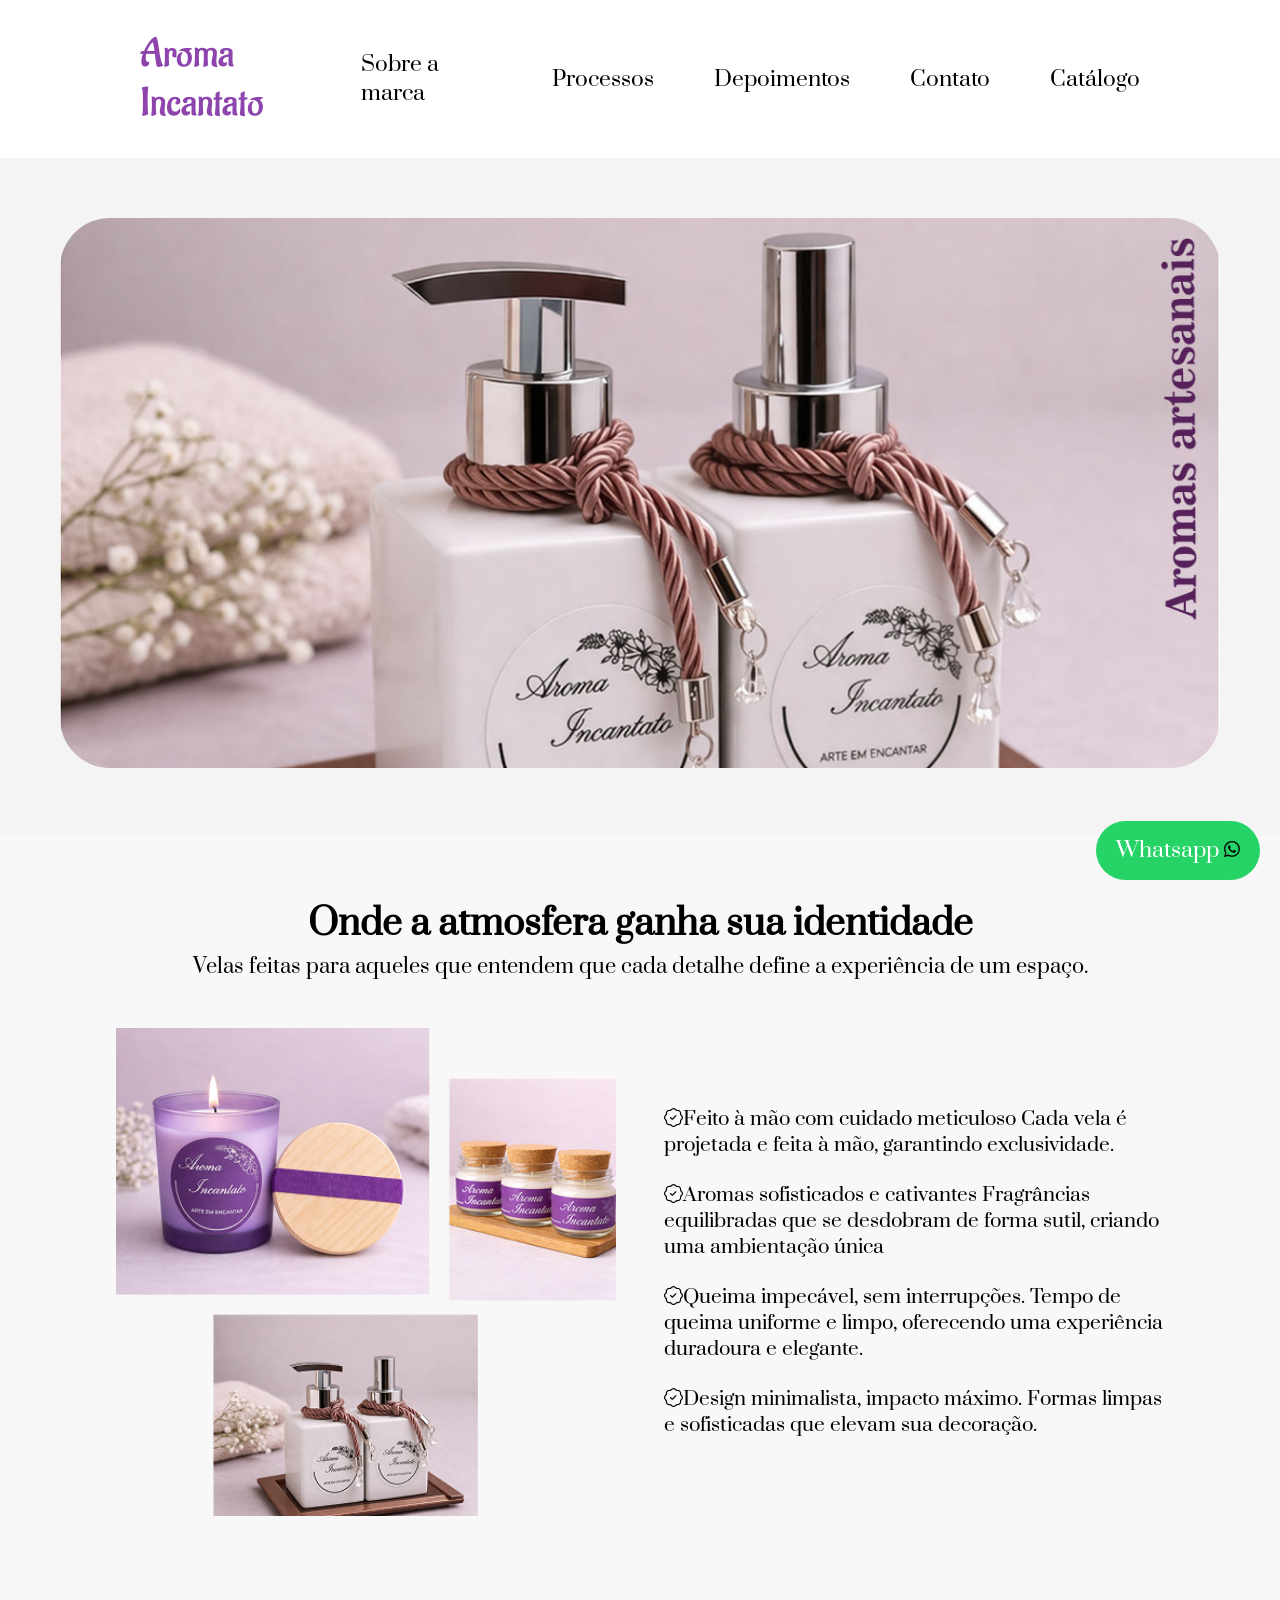
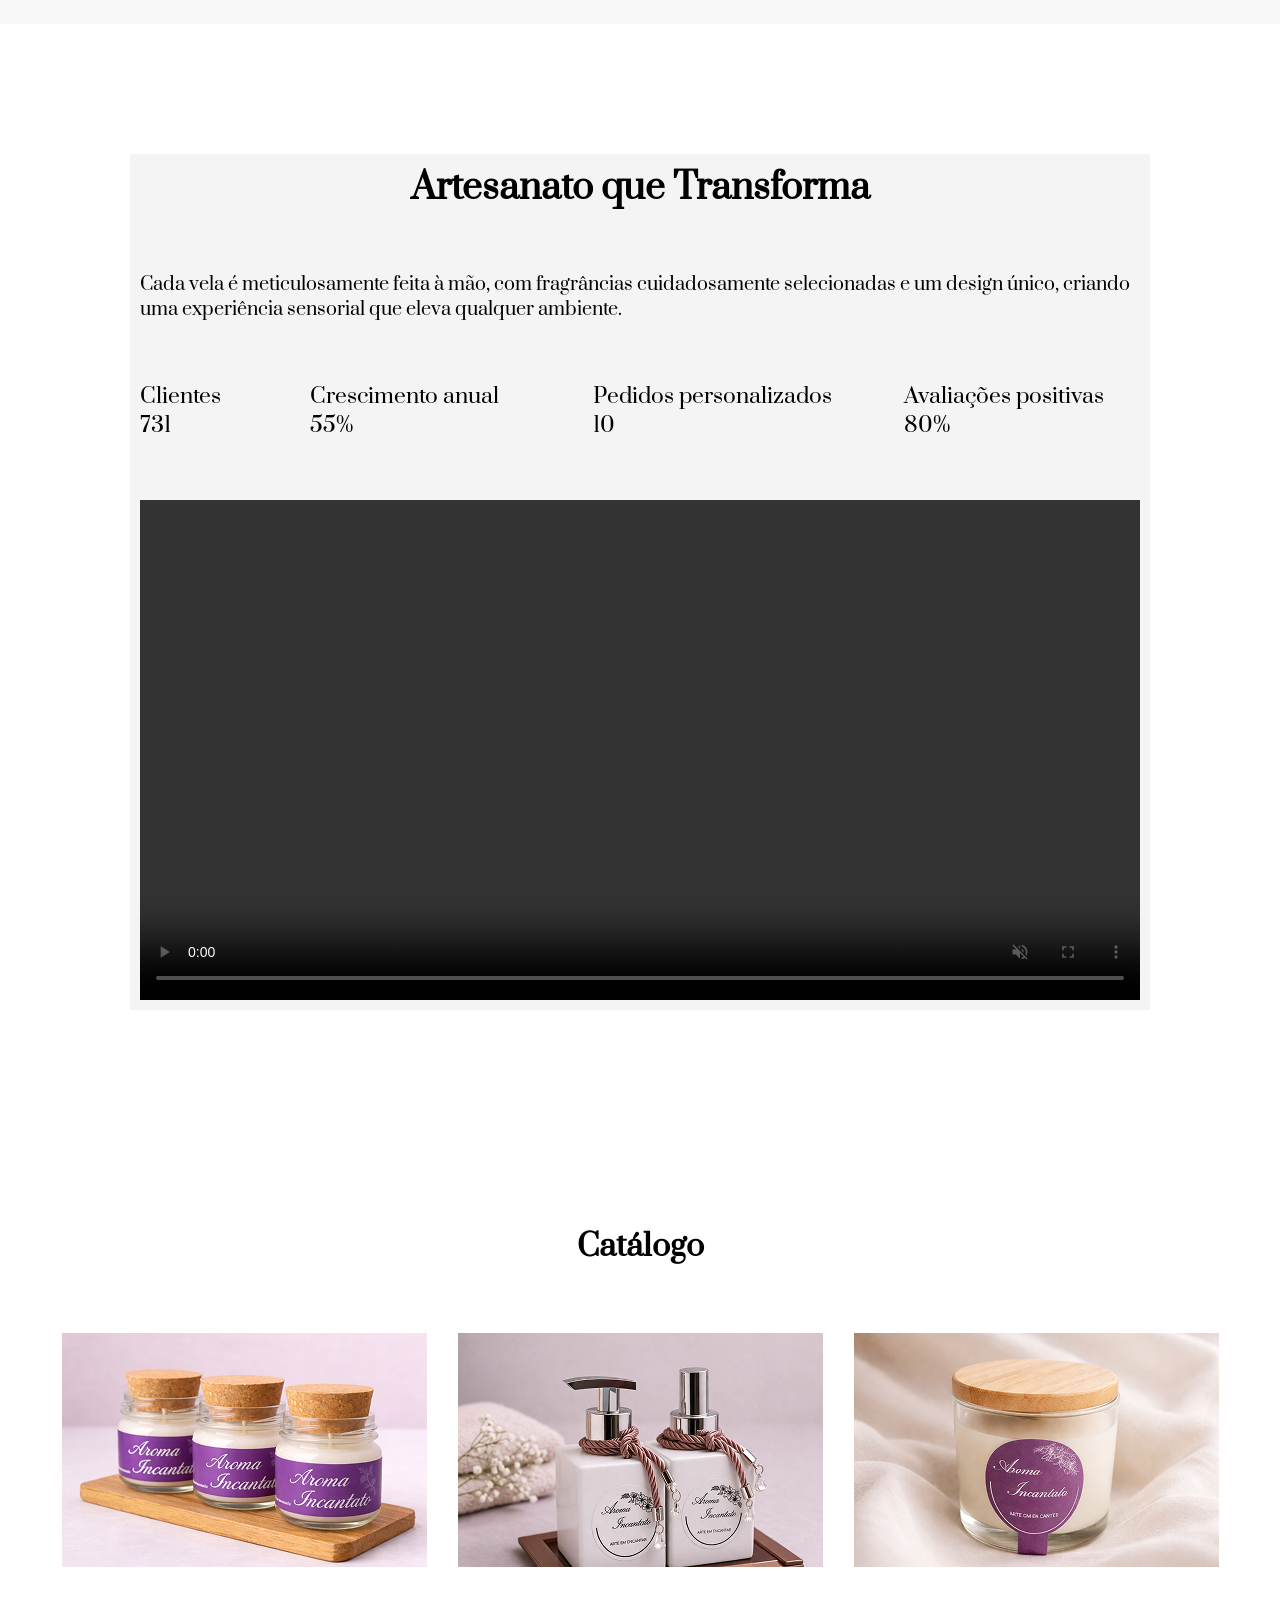
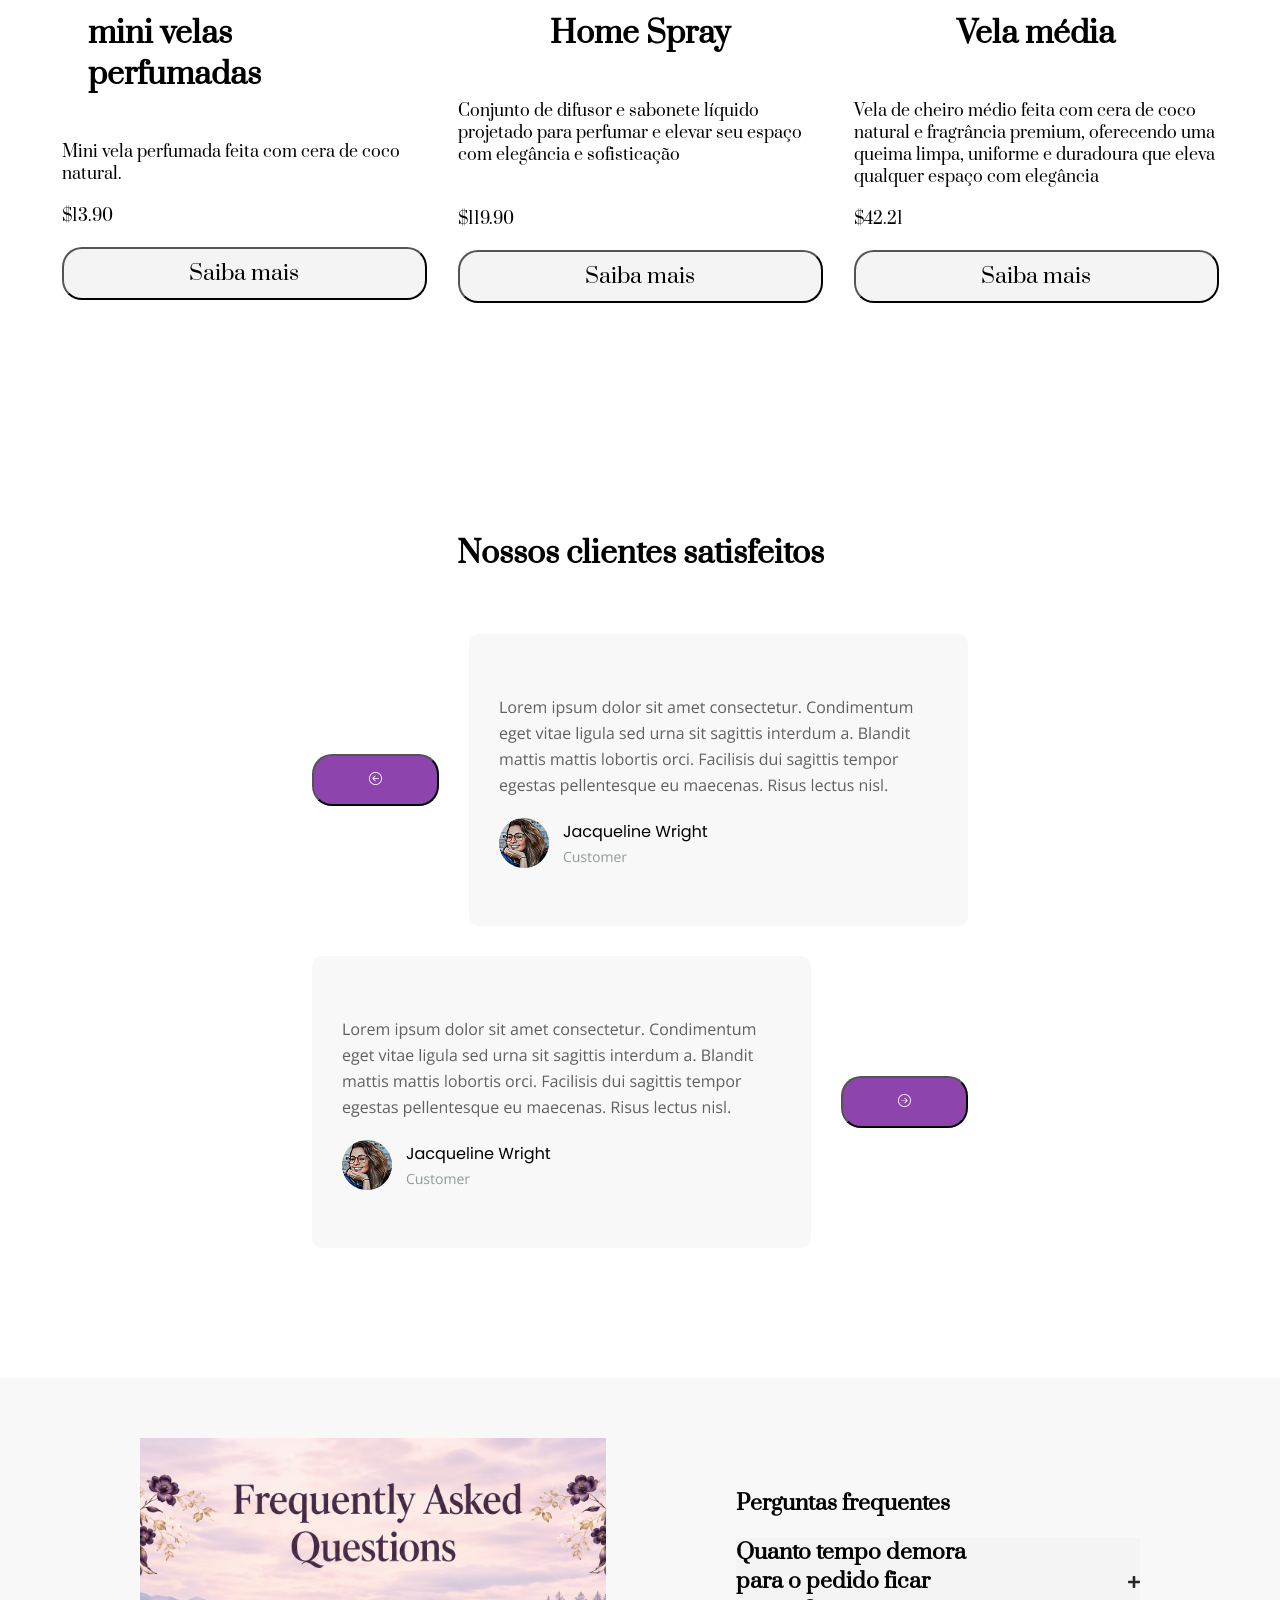
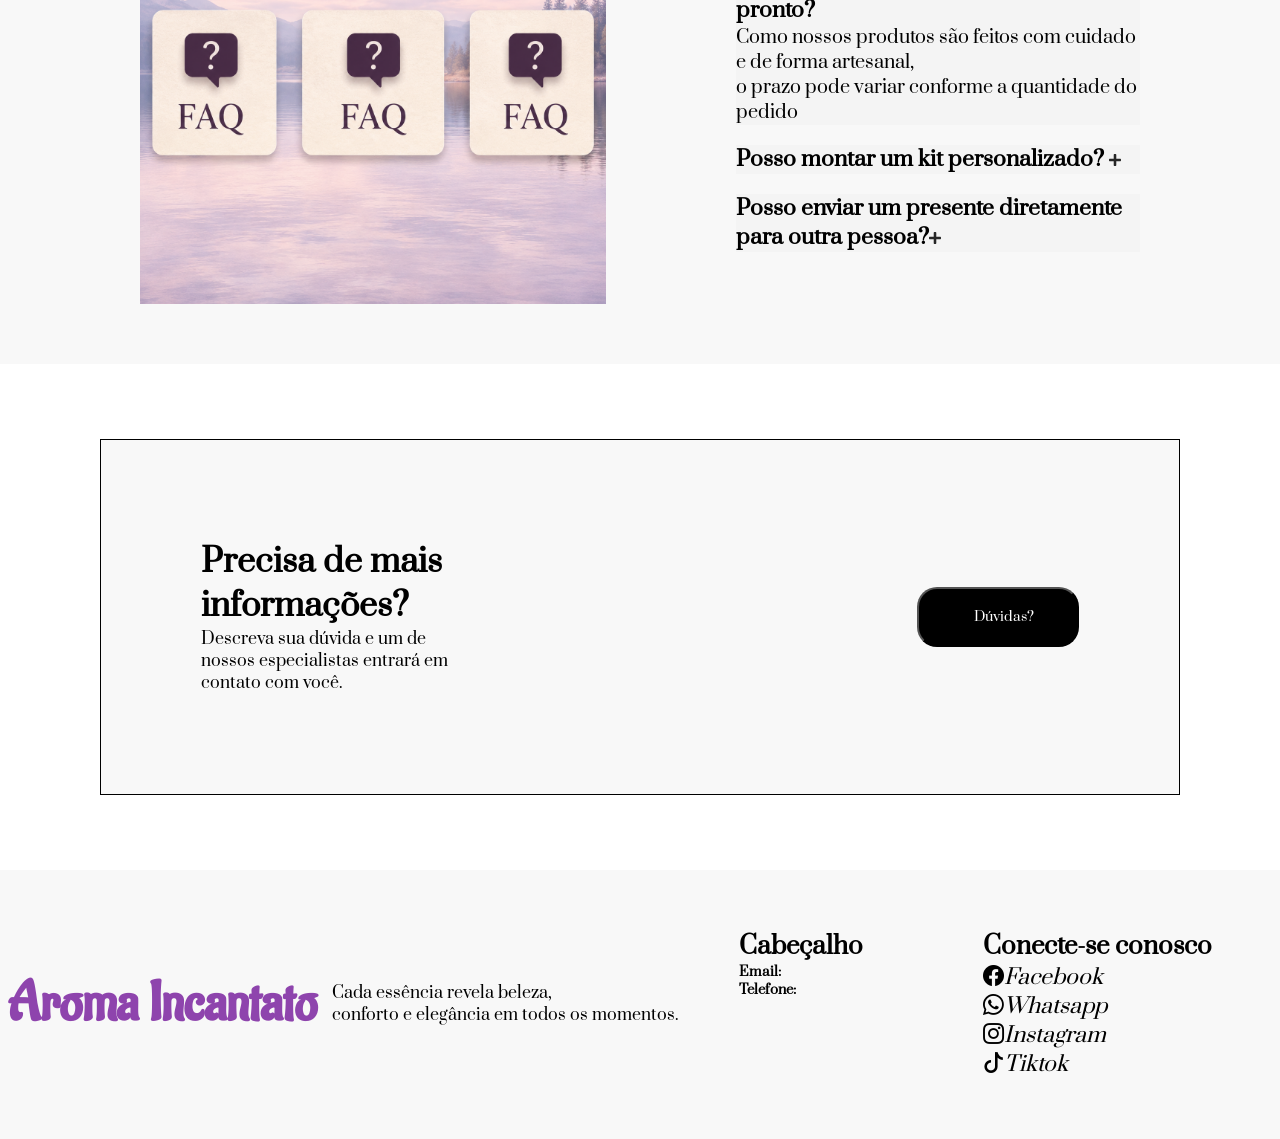
<file: Catalog-Aroma-incantato/index.html>
<!DOCTYPE html>
<html lang="pt-br">
<head>
    <meta charset="UTF-8">
    <meta name="viewport" content="width=device-width, initial-scale=1.0">
    <title>Aroma Incantato</title>

    <link rel="preconnect" href="https://fonts.googleapis.com">
    <link rel="preconnect" href="https://fonts.gstatic.com" crossorigin>
    <link href="https://fonts.googleapis.com/css2?family=Aladin&display=swap" rel="stylesheet">
    
    <link rel="preconnect" href="https://fonts.googleapis.com">
    <link rel="preconnect" href="https://fonts.gstatic.com" crossorigin>
    <link href="https://fonts.googleapis.com/css2?family=Prata&display=swap" rel="stylesheet">

     <link rel="stylesheet" href="./src/styles/aroma.css">
    <link rel="stylesheet" href="https://cdn.jsdelivr.net/npm/bootstrap-icons@1.11.1/font/bootstrap-icons.css">
   

</head>
<body>
    <a 
        href="https://wa.me/5511933800909" class="whatsapp">Whatsapp
        
        <img src="./src/assets/whatsapp.svg" alt=""></a>
    </a>
        <header>
        <h1>Aroma Incantato</h1>
        <nav >
            <a  href=" #sobre">Sobre a marca</a>
            <a href="#processos">Processos</a>
            <a href="#depoimentos">Depoimentos</a>
            <a href="#contato">Contato</a>
           <a href="./catalog.html">Catálogo</a>
        
        </nav>
    </header>
    
    <section class="text">
        <div class="img-lateral">
            <img src="./src/assets/banner copiar2.jpg" alt="">
        </div>
      
    </section>
    
    <section id="sobre" class="identidade">
        <h2>Onde a atmosfera ganha sua identidade</h2>
        <p>Velas feitas para aqueles que entendem que cada detalhe define a experiência de um espaço.</p>
        <nav>
            <img src="./src/assets/Img-layout left.png" alt="">
            <ul>
                <li><i class="bi bi-patch-check"></i>Feito à mão com cuidado meticuloso Cada vela é projetada e feita à mão, garantindo exclusividade. </li>
                <li><i class="bi bi-patch-check"></i>Aromas sofisticados e cativantes Fragrâncias equilibradas que se desdobram de forma sutil, criando uma ambientação única</li>
                <li><i class="bi bi-patch-check"></i>Queima impecável, sem interrupções. Tempo de queima uniforme e limpo, oferecendo uma experiência duradoura e elegante.</li>
                <li><i class="bi bi-patch-check"></i>Design minimalista, impacto máximo. Formas limpas e sofisticadas que elevam sua decoração.</li>
                
            </ul>
        </nav>
    </section>
    
    
    <main>
        <section id="processos" class="producao">
            <h2>Artesanato que Transforma</h2>
            <p>Cada vela é meticulosamente feita à mão, com fragrâncias cuidadosamente selecionadas e um design único, criando uma experiência sensorial que eleva qualquer ambiente.</p>
            <nav>
                <ul>
                    <li><a href="">Clientes 731</a></li>
                    <li><a href="">Crescimento anual 55%</a></li>
                    <li><a href="">Pedidos personalizados 10</a></li>
                    <li><a href="">Avaliações positivas 80%</a></li>
                </ul>
            </nav>
            
              
                    <video controls autoplay muted loop>
                        <source src="./src/assets/video.mp4" type="video/mp4">
                        Seu navegador não suporta o elemento de vídeo.
                    </video>
        </section>
    </main>
    

    <div class="catalog">
        <h2>Catálogo</h2>
        <main class="produtos">
            <section>
                <img src="./src/assets/aroma_incantato7.png" alt="">
                <h2>mini velas perfumadas <br></h2>
                <p>Mini vela perfumada feita com cera de coco natural.</p>
                <p>$13.90</p>
                <button><a href="./catalog.html">Saiba mais</a></button>
            </section>
            <section>
                <img src="./src/assets/aroma_incantato8.png" alt="" >
                <h2>Home Spray</h2>
                <p>Conjunto de difusor e sabonete líquido projetado para perfumar e elevar seu espaço com elegância e sofisticação <br> <br></p>
                <p>$119.90</p>
                
             <button><a href="./catalog.html">Saiba mais</a></button>
            </section>
            <section>
                <img src="./src/assets/Rectangle 8959 (2).png" alt="">
                <h2>Vela média</h2>
                <p>Vela de cheiro médio feita com cera de coco natural e fragrância premium, oferecendo uma queima limpa, uniforme e duradoura que eleva qualquer espaço com elegância</p>
                <p>$42.21</p>
                <button><a href="./catalog.html">Saiba mais</a></button>
            </section>
        </main>
    </div>
     

      <main id="depoimentos">
        <h1>Nossos clientes satisfeitos</h1>
        <aside class="comentarios">
            <button><i class="bi bi-arrow-left-circle"></i></button>
            <div class="box1">
                
                <img src="./src/assets/comentarios.png" alt="client">
                
            </div>
            <div class="box2">
               
                <img src="./src/assets/comentarios.png" alt="client">
                
            </div>
            <button><i class="bi bi-arrow-right-circle"></i></button>
        </aside>
    </main>
    <section class="tudo">
        <img src="./src/assets/img-questions.PNG" alt="perguntas frequentes" class="img-ask" width="466px" height="466px">
        <aside class="part-two">
            <h1>Perguntas frequentes</h1>
            <div class="ask1">
                <h3>Quanto tempo demora para o pedido ficar pronto? <img src="./src/assets/plus.svg" alt="minus" ></h3>
                <p>Como nossos produtos são feitos com cuidado e de forma artesanal,<br>o prazo pode variar conforme a quantidade do pedido</p>
            </div>
            <div class="ask2">
                <h3>Posso montar um kit personalizado? <img src="./src/assets/plus.svg" alt="plus"></h3>
            </div>
            <div class="ask3">
                <h3>Posso enviar um presente diretamente para outra pessoa?<img src="./src/assets/plus.svg" alt="plus"></h3>
            </div>
        </aside>
    </section>
    <div class="div-black">
        <div class="txt1">
            <h1>Precisa de mais informações?</h1>
            <p>Descreva sua dúvida e um de nossos especialistas entrará em contato com você.</p>
        </div>
        <button class="btn-black">Dúvidas?</button>
    </div>
    <footer id="contato">
        <h2 class="logo">Aroma Incantato</h2>
        <div>
            <p class="info">Cada essência revela beleza,  <br> conforto e elegância em todos os momentos.</p>
            <nav class="nav1">
                <h2>Cabeçalho</h2>
                <h5>Email: </h5>
                <h5>Telefone: </h5>
            </nav>
            <nav class="nav4">
                <h2>Conecte-se conosco</h2>
                <a href="https://www.facebook.com/share/1D4Doadfsc/?mibextid=wwXIfr" class="socialmedias"><i class="bi bi-facebook">Facebook</i></a>
                <a href="https://wa.me/5511933800909" class="socialmedias"><i class="bi bi-whatsapp">Whatsapp</i></a>
                <a href="https://www.instagram.com/aromaincantato?igsh=MTBuZ3p2b2x4anEyaw==" class="socialmedias"><i class="bi bi-instagram">Instagram</i></a>
                <a href="https://www.tiktok.com/@aroma.incantato?_r=1&_t=ZS-96V65M4nqSt" class="socialmedias"><i class="bi bi-tiktok">Tiktok</i></a>
            </nav>
        </div>
    </footer>
   
      
</body>
</html>
</file>
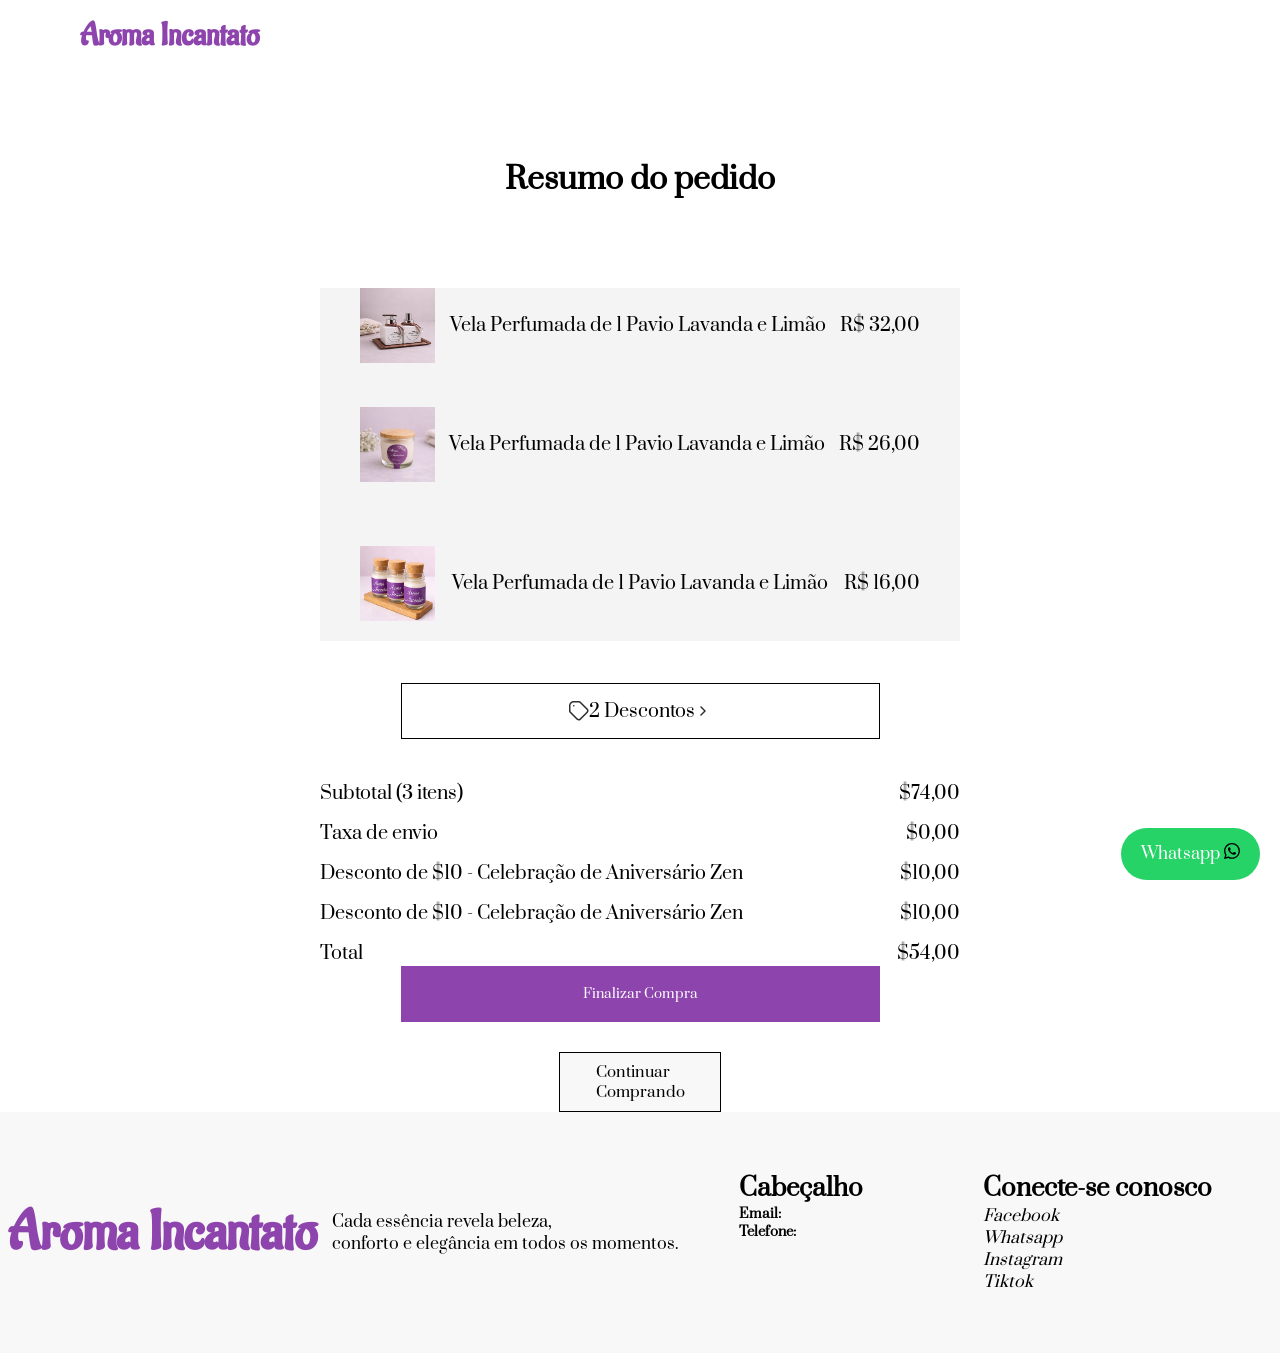
<file: Catalog-Aroma-incantato/carrinho.html>
<!DOCTYPE html>
<html lang="en">
<head>
    <meta charset="UTF-8">
    <meta name="viewport" content="width=device-width, initial-scale=1.0">
    <title>Carrinho</title>

    <link rel="stylesheet" href="./src/styles/carrinho.css">

    <link rel="preconnect" href="https://fonts.googleapis.com">
    <link rel="preconnect" href="https://fonts.gstatic.com" crossorigin>
    <link href="https://fonts.googleapis.com/css2?family=Aladin&display=swap" rel="stylesheet">

       <link rel="preconnect" href="https://fonts.googleapis.com">
    <link rel="preconnect" href="https://fonts.gstatic.com" crossorigin>
    <link href="https://fonts.googleapis.com/css2?family=Prata&display=swap" rel="stylesheet">
</head>
<body>
     <a 
        href="https://wa.me/5511933800909" class="whatsapp">Whatsapp
        
        <img src="./src/assets/whatsapp.svg" alt=""></a>
    </a>
   <a href="./index.html"><h1>Aroma Incantato</h1></a> 
    <div class="compras">
        <h2>Resumo do pedido</h2>
        <div class="images-compras">
            <section class="compra1">
                <img src="./src/assets/aroma_incantato3.png" alt="" class="imgproduto" width="75px" height="75px"> 
                <p>Vela Perfumada de 1 Pavio Lavanda e Limão</p>
                <p>R$ 32,00</p>
            </section>
            <section class="compra2">
                <img src="./src/assets/aroma_incantato4.png" alt="" class="imgproduto" width="75px" height="75px">
                <p>Vela Perfumada de 1 Pavio Lavanda e Limão</p>
                <p>R$ 26,00</p>
            </section>
            <section class="compra3">
                <img src="./src/assets/aroma_incantato7.png" alt="" class="imgproduto" width="75px" height="75px">
                <p>Vela Perfumada de 1 Pavio Lavanda e Limão</p>
                <p>R$ 16,00</p>
            </section>
        </div>
    </div>
    <div class="button-center">
        <button class="descontos"><img src="./src/assets/Icon.jpg" alt=""> 2 Descontos <img src="./src/assets/nav-arrow-right.jpg" alt=""></button>
    </div>
    <div class="pagamento">
        <section class="resumo-compra">
            <section class="preco1">
                <p>Subtotal (3 itens)</p>
                <p>$74,00</p>
            </section>
            <section class="preco2">
                <p>Taxa de envio</p>
                <p>$0,00</p>
            </section>
            <section class="preco3">
                <p>Desconto de $10 - Celebração de Aniversário Zen</p>
                <p>$10,00</p>
            </section>
            <section class="preco4">
                <p>Desconto de $10 - Celebração de Aniversário Zen</p>
                <p>$10,00</p>
            </section>
            <div class="total-pagar">
                <p>Total</p>
                <p>$54,00</p>
            </div>
        </section>
    </div>
    <div class="botao-pagamento">
        <button class="finalizar">Finalizar Compra</button>
        
        <a href="./catalog.html">Continuar Comprando</a>
    </div>

  <footer id="contato">
        <h2 class="logo">Aroma Incantato</h2>
        <div>
            <p class="info">Cada essência revela beleza,  <br> conforto e elegância em todos os momentos.</p>
            <nav class="nav1">
                <h2>Cabeçalho</h2>
                <h5>Email: </h5>
                <h5>Telefone: </h5>
            </nav>
            <nav class="nav4">
                <h2>Conecte-se conosco</h2>
                <a href="https://www.facebook.com/share/1D4Doadfsc/?mibextid=wwXIfr" class="socialmedias"><i class="bi bi-facebook">Facebook</i></a>
                <a href="https://wa.me/5511933800909" class="socialmedias"><i class="bi bi-whatsapp">Whatsapp</i></a>
                <a href="https://www.instagram.com/aromaincantato?igsh=MTBuZ3p2b2x4anEyaw==" class="socialmedias"><i class="bi bi-instagram">Instagram</i></a>
                <a href="https://www.tiktok.com/@aroma.incantato?_r=1&_t=ZS-96V65M4nqSt" class="socialmedias"><i class="bi bi-tiktok">Tiktok</i></a>
            </nav>
        </div>
    </footer>
   
    
</body>
</html>
</file>
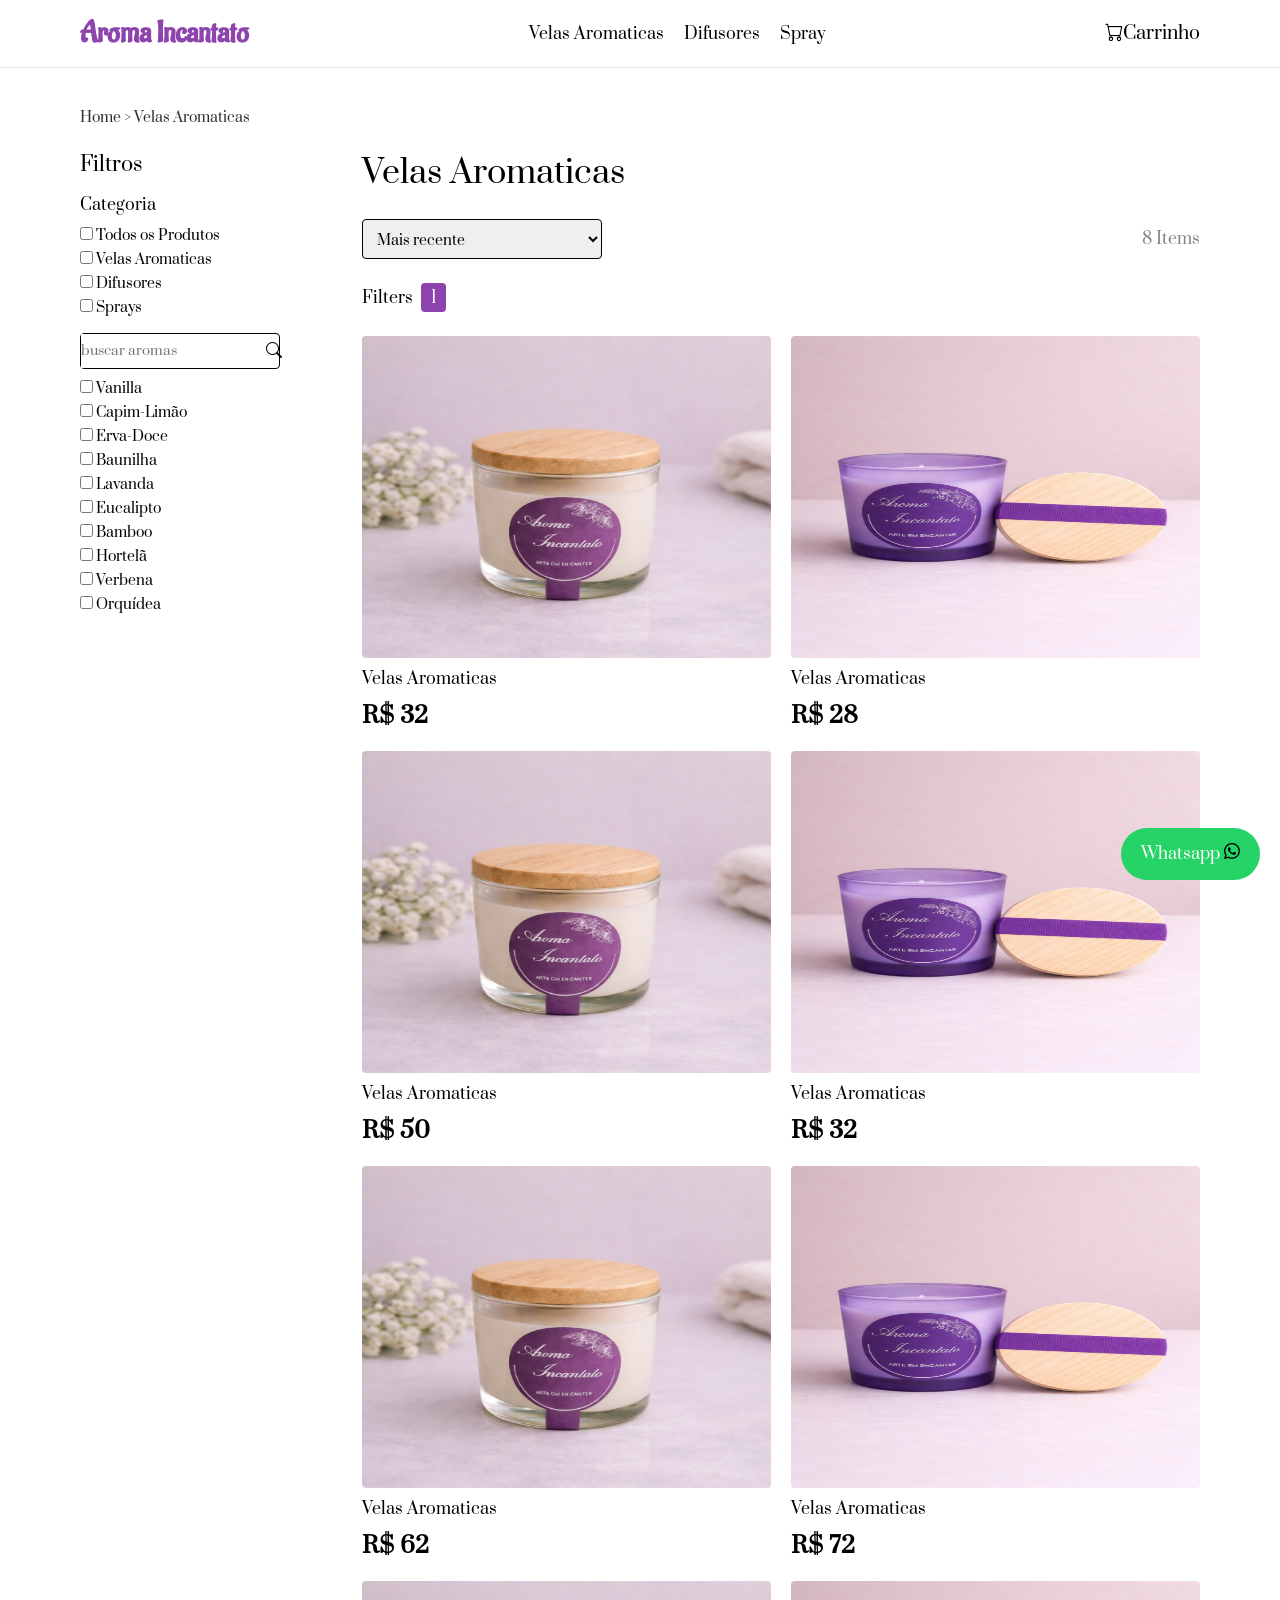
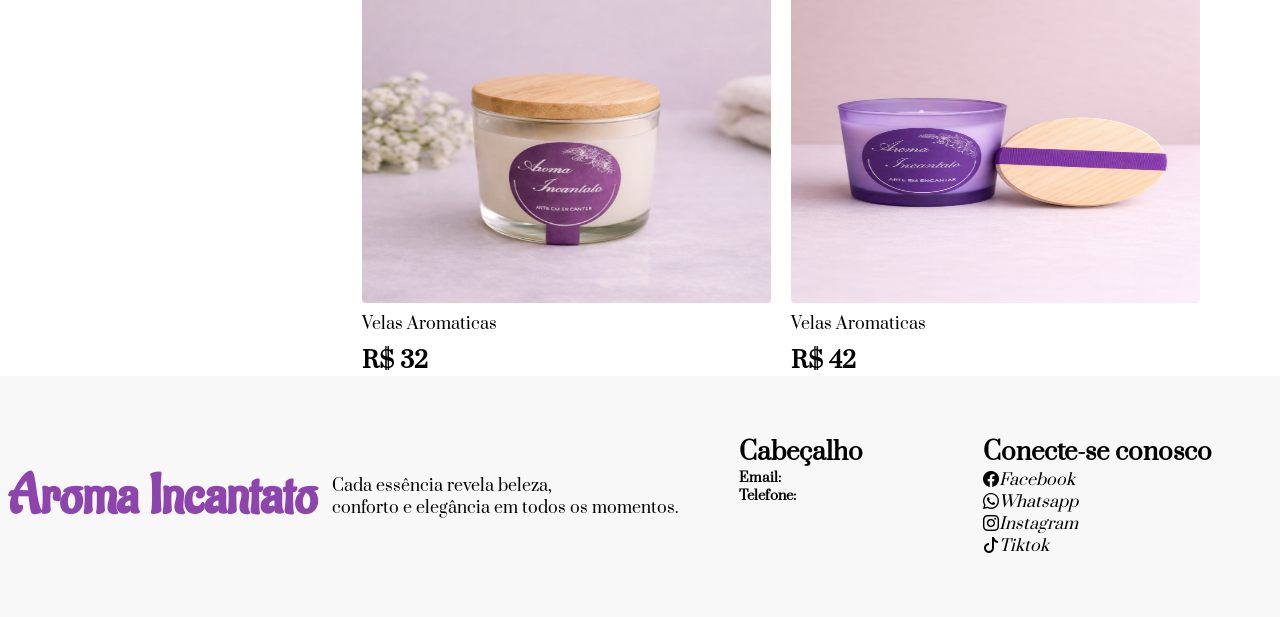
<file: Catalog-Aroma-incantato/catalog.html>
<!DOCTYPE html>
<html lang="pt-br">

<head>
    <meta charset="UTF-8">
    <meta name="viewport" content="width=device-width, initial-scale=1.0">

    <link rel="stylesheet" href="./src/styles/catalog.css">

    <link rel="stylesheet" href="https://cdn.jsdelivr.net/npm/bootstrap-icons@1.13.1/font/bootstrap-icons.min.css">

        <link rel="preconnect" href="https://fonts.googleapis.com">
    <link rel="preconnect" href="https://fonts.gstatic.com" crossorigin>
    <link href="https://fonts.googleapis.com/css2?family=Aladin&display=swap" rel="stylesheet">

    <link rel="preconnect" href="https://fonts.googleapis.com">
    <link rel="preconnect" href="https://fonts.gstatic.com" crossorigin>
    <link href="https://fonts.googleapis.com/css2?family=Prata&display=swap" rel="stylesheet">

    <title>Aroma Incantato</title>
</head>

<body>
     <a 
        href="https://wa.me/5511933800909" class="whatsapp">Whatsapp
        
        <img src="./src/assets/whatsapp.svg" alt=""></a>
    </a>
    <header>

        <div class="logo">
           <a href="./index.html"> <h1>Aroma Incantato</h1></a>
        </div>

        <nav>
            <ul>
                <li>Velas Aromaticas</li>
                <li>Difusores</li>
                <li>Spray</li>
         
            </ul>
        </nav>

        <div class="icons">
            <a href="./carrinho.html"><i class="bi bi-cart"></i>Carrinho</a>
           
        </div>

    </header>

    <main>

        <p>Home > Velas Aromaticas</p>

        <section class="container">

            <aside class="sidebar">

                <h3>Filtros</h3>

                <div class="filter">
                    <h4>Categoria</h4>
                    <label><input type="checkbox"> Todos os Produtos</label>
                    <label><input type="checkbox"> Velas Aromaticas</label>
                    <label><input type="checkbox"> Difusores</label>
                    <label><input type="checkbox"> Sprays</label>
                </div>

                <div class="filter">
                  
                    <div class="search-box">
                        <input type="search" placeholder="buscar aromas">
                        <i class="bi bi-search"></i>
                    </div>
                    <label><input type="checkbox"> Vanilla</label>
                    <label><input type="checkbox"> Capim-Limão</label>
                    <label><input type="checkbox"> Erva-Doce</label>
                    <label><input type="checkbox"> Baunilha</label>
                    <label><input type="checkbox"> Lavanda</label>
                    <label><input type="checkbox"> Eucalipto</label>
                    <label><input type="checkbox"> Bamboo</label>
                    <label><input type="checkbox"> Hortelã</label>
                    <label><input type="checkbox"> Verbena</label>
                    <label><input type="checkbox"> Orquídea</label>
                </div>

            </aside>

            <section class="products">

                <div class="top-bar">
                    <h2>Velas Aromaticas</h2>
                    <div class="sort-section">
                        <select>
                            <option value="newest"> Mais recente</option>
                            <option value="price"> Preço</option>
                        </select>
                        <p>8 Items</p>
                    </div>
                    <div class="filters-qtd">
                        <p>Filters </p>
                        <div class="filter-number">1</div>
                    </div>
                </div>

                <div class="grid">

                    <div class="card">
                        <img src="./src/assets/aroma_incantato4.png" alt=""width="322px" height="322px">
                        <p class="title">Velas Aromaticas</p>
                        <p class="price">R$ 32</p>
                    </div>

                    <div class="card">
                        <img src="./src/assets/produto1.JPG" alt=""width="322px" height="322px">
                        <p class="title">Velas Aromaticas</p>
                        <p class="price">R$ 28</p>
                    </div>

                    <div class="card">
                        <img src="./src/assets/aroma_incantato4.png" alt=""width="322px" height="322px">
                        <p class="title">Velas Aromaticas</p>
                        <p class="price">R$ 50</p>
                    </div>

                    <div class="card">
                        <img src="./src/assets/produto1.JPG" alt="" width="322px" height="322px">
                        <p class="title">Velas Aromaticas</p>
                        <p class="price">R$ 32</p>
                    </div>

                    <div class="card">
                        <img src="./src/assets/aroma_incantato4.png" alt="" width="322px" height="322px">
                        <p class="title">Velas Aromaticas</p>
                        <p class="price">R$ 62</p>
                    </div>

                    <div class="card">
                        <img src="./src/assets/produto1.JPG" alt="" width="322px" height="322px">
                        <p class="title">Velas Aromaticas</p>
                        <p class="price">R$ 72</p>
                    </div>

                    <div class="card">
                        <img src="./src/assets/aroma_incantato4.png" alt="" width="322px" height="322px">
                        <p class="title">Velas Aromaticas</p>
                        <p class="price">R$ 32</p>
                    </div>

                    <div class="card">
                        <img src="./src/assets/produto1.JPG" alt="" width="322px" height="322px">
                        <p class="title">Velas Aromaticas</p>
                        <p class="price">R$ 42</p>
                    </div>

                </div>

            </section>

        </section>

    </main>

     <footer id="contato">
        <h2 class="logo">Aroma Incantato</h2>
        <div>
            <p class="info">Cada essência revela beleza,  <br> conforto e elegância em todos os momentos.</p>
            <nav class="nav1">
                <h2>Cabeçalho</h2>
                <h5>Email: </h5>
                <h5>Telefone: </h5>
            </nav>
            <nav class="nav4">
                <h2>Conecte-se conosco</h2>
                <a href="https://www.facebook.com/share/1D4Doadfsc/?mibextid=wwXIfr" class="socialmedias"><i class="bi bi-facebook">Facebook</i></a>
                <a href="https://wa.me/5511933800909" class="socialmedias"><i class="bi bi-whatsapp">Whatsapp</i></a>
                <a href="https://www.instagram.com/aromaincantato?igsh=MTBuZ3p2b2x4anEyaw==" class="socialmedias"><i class="bi bi-instagram">Instagram</i></a>
                <a href="https://www.tiktok.com/@aroma.incantato?_r=1&_t=ZS-96V65M4nqSt" class="socialmedias"><i class="bi bi-tiktok">Tiktok</i></a>
            </nav>
        </div>
    </footer>
   
</body>

</html>
</file>
<file: Catalog-Aroma-incantato/src/styles/aroma.css>
/* RESET */

*{ /* PARTE FERNANDO LUZIA */
    margin: 0;
    padding: 0;
    box-sizing: border-box;
    text-decoration: none;
     font-family: "Prata", serif;
    list-style: none; 
     
}

a{
    color: black;
    cursor: pointer;
    transition: transform 0.3s ease;
        font-family: "Prata", serif;
     font-size: 21px;
}
a:hover{
     transform: scale(1.1);
     color: #8E44AD;
}


button{
    padding: 15px 55px;
    background: #8E44AD;
    color: white;
    display: block;
    cursor: pointer;
    transition: transform 0.3s ease;
    border-radius: 20px;
}
 button:hover {
    transform: scale(1.1);
}

/* HEADER */

header{
    display: flex;
    justify-content: space-between;
    align-items: center;
    padding: 30px 140px;
    background: white;
    

}

header h1{
    color: #8E44AD;
    font-family: "Aladin", system-ui;
    font-weight: 400;
    font-style: normal;
    font-size: 40px;
}

header nav{
    display: flex;
    align-items: center;
    gap: 60px;
}


/* BANNER */

.text{
    display: flex;
    justify-content: space-between;
    align-items: center;
    padding: 60px;
    background: #F4F4F4;
    min-height: 620px;
}

.img-lateral{
    width: 100%;
    height: 100%;
    border-radius: 50px;
}

.img-lateral img{
    width: 100%;
    height: 100%;
    border-radius: 50px;
}

/* IDENTIDADE */

.identidade h2{
    display: flex;
    align-items: center;
    justify-content: center;
    padding: 5px;
    font-size: 35px;
}

/* IDENTIDADE */


.identidade{
    display: flex;
    flex-direction: column;
    align-items: center;
    
}

.identidade h2{
    display: flex;
    justify-content: center;
    text-align: center;
    
}

.identidade > p{
    display: flex;
    justify-content: center;
    text-align: center;
    font-size: 20px;
    
}

.identidade nav{
    display: flex;
    align-items: center;
    justify-content: center;
    gap: 48px;
    padding: 48px;
}

.identidade nav img{
    width: 500px;
}

.identidade nav ul{
    display: flex;
    flex-direction: column;
    gap: 24px;
    width: 500px;
    font-size: 19px;
}



/* PRODUÇÃO */

.producao{
    display: flex;
    justify-content: center;
    flex-direction: column;
    background: #F4F4F4;
    padding: 10px;
    gap: 60px;
}

.producao h2{
    display: flex;
    justify-content: center;
    font-size: 35px;
}

.producao p{
    display: flex;
    justify-content: center;
    font-size: 18px;
}

.producao nav ul{
    display: flex;
    justify-content: center;
    gap: 60px;
}

.producao img{
    display: flex;
    justify-content: center;
    align-items: center;
    margin: 0 auto;
    width: 1160px;
    height: 645px;
    padding: 50px;
}

/* CATÁLOGO */

.catalog{
    padding: 60px 0;
}

.catalog h2{
    display: flex;
    justify-content: center;
    padding: 26px;
    font-size: 30px;
}

.catalog .produtos{
    display: flex;
    flex-direction: row;
    justify-content: center;
    align-items: flex-start;
    gap: 31px;
    padding: 40px 0;
    flex-wrap: nowrap;
}

.catalog .produtos section{
    display: flex;
    flex-direction: column;
    width: 365px;
    gap: 20px;
    background: white;
    padding: 0;
}

.catalog .produtos img{
    width: 100%;
    height: auto;
}

.catalog .produtos button{
    padding: 10px 30px;
      background: #F4F4F4;
}

/* FIM DA PARTE FERNANDO LUZIA */




/* COMENTÁRIOS */

main > h1{    /* PARTE ARTHUR */
    display: flex;
    justify-content: center;
    align-items: center;
    font-size: 30px;
}

body > main{
    padding: 130px;
    display: flex;
    flex-direction: column;
    justify-content: center;
    gap: 60px;
}

.comentarios{
    display: flex;
    justify-content: center;
    align-items: center;
    gap: 30px;
    flex-wrap: wrap;
}

.box1,
.box2{
    width: 499px;
    min-height: 232px;
    background-color: #f8f8f8;
    display: flex;
    flex-direction: column;
    justify-content: center;
    align-items: center;
    padding: 30px;
    border-radius: 10px;
}

/* FAQ */

body > section{
    display: flex;
    justify-content: center;
    align-items: center;
    padding: 60px 140px;
    font-size: 18px;
    background-color: #f8f8f8;
}

.part-two{
    display: grid;
    justify-content: flex-end;
    align-items: center;
    gap: 20px;
}

.part-two > h1{
    display: flex;
    align-items: center;
}

.tudo{

    display: flex;
    gap: 130px;

}

.img-ask{
    display: flex;
    gap: 130px;
}
.ask1,
.ask2,
.ask3{
    display: flex;
    flex-direction: column;
    background-color: #F4F4F4;
   
    
}

.ask1 > h3{
    display: flex;
    align-items: center;
    gap: 120px;
}

.ask1 > p{
    display: flex;
    justify-content: end;
    align-items: center;
    gap: 130px;
}

/* DIV DE INFORMAÇÕES */

.div-black{
    background-color: #f8f8f8;
    color: black;
    display: flex;
    justify-content: center;
    align-items: center;
    gap: 451px;
    padding: 100px 100px;
    margin: 75px 100px;
    border: 1px solid black;
}

.div-black > button{
    background-color: black;
    color: white;
    width: 162px;
    height: 60px;
}

/* FOOTER */

footer{
    background-color: #f8f8f8;
    display: flex;
    justify-content: space-around;
}

footer > div{
    display: flex;
}

.info{
    display: flex;
    justify-content: start;
    align-items: center;
}

.nav1{
    display: flex;
    flex-direction: column;
    padding: 60px;
}

.nav4{
    padding: 60px;
}

.logo{
    display: flex;
    justify-content: left;
    align-items: center;
    font-family: "Aladin", system-ui;
    font-size: 55px;
    color: #8E44AD;
}

footer a{
    display: flex;
    flex-direction: column;
} /* PARTE ARTHUR */


.whatsapp{
    position: fixed;
    bottom: 20px;
    right: 20px;

    background: #25D366;
    color: white;

    padding: 15px 20px;
    border-radius: 50px;
}
</file>
<file: Catalog-Aroma-incantato/src/styles/carrinho.css>
*{ /* PARTE Arthur */
    margin: 0;
    padding: 0;
    box-sizing: border-box;
    text-decoration: none;
    border: none;
     font-family: "Prata", serif;
    list-style: none; 
    
     
}

a{
    color: black;
    cursor: pointer;
    transition: transform 0.3s ease;
}
a:hover{
     transform: scale(1.1);
     color: #8E44AD;
}

.compras>h2{
    display: flex;
    justify-content: center;
    padding: 88px 0px;
    font-size: 30px;
}

h1{
    padding: 16px 80px;
    color: #8E44AD;
    font-family: "Aladin", system-ui;
}

.images-compras{
    display: flex;
    flex-direction: column;
    justify-content: center;
    gap: 24px;
    margin: 0% 25%;
    background-color: #F4F4F4;
}

.compra1{
    display: flex;
    align-items: center;
    justify-content: space-between;
    padding: 0px 40px;
    font-size: 18px;
}

.compra2{
    display: flex;
    align-items: center;
    justify-content: space-between;
    padding: 20px 40px;
    font-size: 18px;
}

.compra3{
    display: flex;
    align-items: center;
    justify-content: space-between;
    padding: 20px 40px;
     font-size: 18px;
}

.descontos{
    display: flex;
    justify-content: center;
    align-items: center;
    border: 1px solid black;
    background-color: white;
    color: black;
     font-size: 18px;
}

button{
    width: 479px;
    height: 56px;
}

.button-center{
    display: flex;
    justify-content: center;
    padding: 42px;
}


.pagamento{
    display: flex;
    margin: 0% 25%;
    flex-direction: column;
    justify-content: space-between;
}

.resumo-compra{
    display: flex;
    flex-direction: column;
    justify-content: space-between;
    gap: 15px;
    font-size: 18px;
    
}

.total-pagar{
    display: flex;
    justify-content: space-between;
}

.botao-pagamento{
    display: flex;
    justify-content: center;
    align-items: center;
    flex-direction: column;
    gap: 30px;
}
.botao-pagamento a{
    background-color: #f8f8f8;
    color: black;
    width: 162px;
    height: 60px;
    display: flex;
    display: flex;
    gap: 20px;
    justify-content: center;
    align-items: center;
    
}


.finalizar{
   
    background-color: #8E44AD;
    color: white;
}

.botao-pagamento>a{
    display: flex;
    justify-content: center;
    align-items: center;
    padding: 0px 40px;
    border: 1px solid black;
    font-size: 15px;
}

.resumo-compra{
    .preco1{
        display: flex;
        justify-content: space-between;
    }
    .preco2{
        display: flex;
        justify-content: space-between;
    }
    .preco3{
        display: flex;
        justify-content: space-between;
    }
    .preco4{
        display: flex;
        justify-content: space-between;
    }
}

/* FOOTER */

footer{
    background-color: #f8f8f8;
    display: flex;
    justify-content: space-around;
}

footer > div{
    display: flex;
}

.info{
    display: flex;
    justify-content: start;
    align-items: center;
}

.nav1{
    display: flex;
    flex-direction: column;
    padding: 60px;
}

.nav4{
    padding: 60px;
}

.logo{
    display: flex;
    justify-content: left;
    align-items: center;
    font-family: "Aladin", system-ui;
    font-size: 55px;
    color: #8E44AD;
}

footer a{
    display: flex;
    flex-direction: column;
} /* PARTE ARTHUR */

.whatsapp{
    position: fixed;
    bottom: 20px;
    right: 20px;

    background: #25D366;
    color: white;

    padding: 15px 20px;
    border-radius: 50px;
}
</file>
<file: Catalog-Aroma-incantato/src/styles/catalog.css>
* {
    margin: 0;
    padding: 0;
    box-sizing: border-box;
    text-decoration: none;
         font-family: "Prata", serif;
}
a{
    color: black;
    cursor: pointer;
    transition: transform 0.3s ease;
         font-family: "Prata", serif;
}
a:hover{
     transform: scale(1.1);
     color: #8E44AD;
}




header {
    display: flex;
    justify-content: space-between;
    padding: 15px 80px;
    border-bottom: 1px solid #E7E7E7;
    user-select: none;
    align-items: center;

     
}


/* div.logo {
    
} */

h1 {
    font-size: 30px;
    font-family: "Aladin", system-ui;
    color: #8E44AD;
}
.logo{
    font-size: 30px;
    font-family: "Aladin", system-ui;
    color: #8E44AD;
}


h1{
    color: #8E44AD;
    font-family: "Aladin", system-ui;
}

ul {
    list-style: none;
    display: flex;
    gap: 20px;
         font-family: "Prata", serif;
     
}

ul>li {
         font-family: "Prata", serif;
    font-size: 16px;
    font-weight: 500;
    cursor: pointer;
    transition: transform 0.3s ease;
}

ul>li:hover {
    color: #8E44AD;
    transform: scale(1.1);
}
div.icons {
    display: flex;
    gap: 25px;
    font-size: 18px;
      cursor: pointer;
    transition: transform 0.3s ease;
}
div.icons > a:hover {
    color: #8E44AD;
    transform: scale(1.1);
}

main > p {
    padding: 40px 80px 24px 80px;
    color: #2E2E2E;
    font-size: 14px;
}

.container {
    display: grid;
    grid-template-columns: 250px 1fr;
    padding: 0 80px;
    gap: 32px;
}

.sidebar > h3 {
    font-size: 20px;
    font-weight: 500;
}

.filter {
    margin-top: 16px;
}

.filter h4 {
    margin-bottom: 10px;
    font-size: 16px;
    font-weight: 400;
}

.filter label {
    display: block;
    margin-bottom: 5px;
    font-size: 14px;
}

.search-box {
    display: flex;
    align-items: center;
    border: 1px solid black;
    border-radius: 4px;
    width: 200px;
    justify-content: space-evenly;
    margin-bottom: 10px;
}

.search-box > input {
    border: none;
    outline: none;
    padding: 8px 0;
}

.products {
    width: 100%;
    display: flex;
    flex-direction: column;
    gap: 24px;
}

.top-bar {
    display: flex;
    flex-direction: column;
    gap: 24px;
}

.top-bar > h2 {
    font-size: 32px;
    font-weight: 500;
}

.sort-section {
    display: flex;
    align-items: center;
    justify-content: space-between;
}

.sort-section > select {
    width: 240px;
    height: 40px;
    padding: 10px;
    border-radius: 4px;
    border: 1px solid black;
    font-size: 14px;
    color: black;
}

.sort-section > p {
    font-size: 16px;
    color: #848484;
}

.filters-qtd {
    display: flex;
    align-items: center;
    gap: 8px;
}

.filter-number {
    background-color: #8e44ad;
    color: white;
    width: 25px;
    height: 29px;
    border-radius: 4px;
    display: flex;
    align-items: center;
    justify-content: center;
}

.grid {
    display: grid;
    grid-template-columns: repeat(auto-fill, minmax(300px, 1fr));
    gap: 20px;
}

.card {
    border-radius: 4px;
    display: flex;
    flex-direction: column;
    gap: 10px;
     cursor: pointer;
    transition: transform 0.3s ease;
}
.card:hover {
    transform: scale(1.1);
}

.card img {
    width: 100%;
    border-radius: 4px;
}

.title {
    font-size: 16px;
}

.price {
    font-weight: bold;
    font-size: 23px;
}

.whatsapp{
    position: fixed;
    bottom: 20px;
    right: 20px;

    background: #25D366;
    color: white;

    padding: 15px 20px;
    border-radius: 50px;
}



footer{
    background-color: #f8f8f8;
    display: flex;
    justify-content: space-around;
}

footer > div{
    display: flex;
}

.info{
    display: flex;
    justify-content: start;
    align-items: center;
}

.nav1{
    display: flex;
    flex-direction: column;
    padding: 60px;
}

.nav4{
    padding: 60px;
}

.logo{
    display: flex;
    justify-content: left;
    align-items: center;
    font-family: "Aladin", system-ui;
    font-size: 55px;
    color: #8E44AD;
}

footer a{
    display: flex;
    flex-direction: column;
} /* PARTE ARTHUR */
</file>
